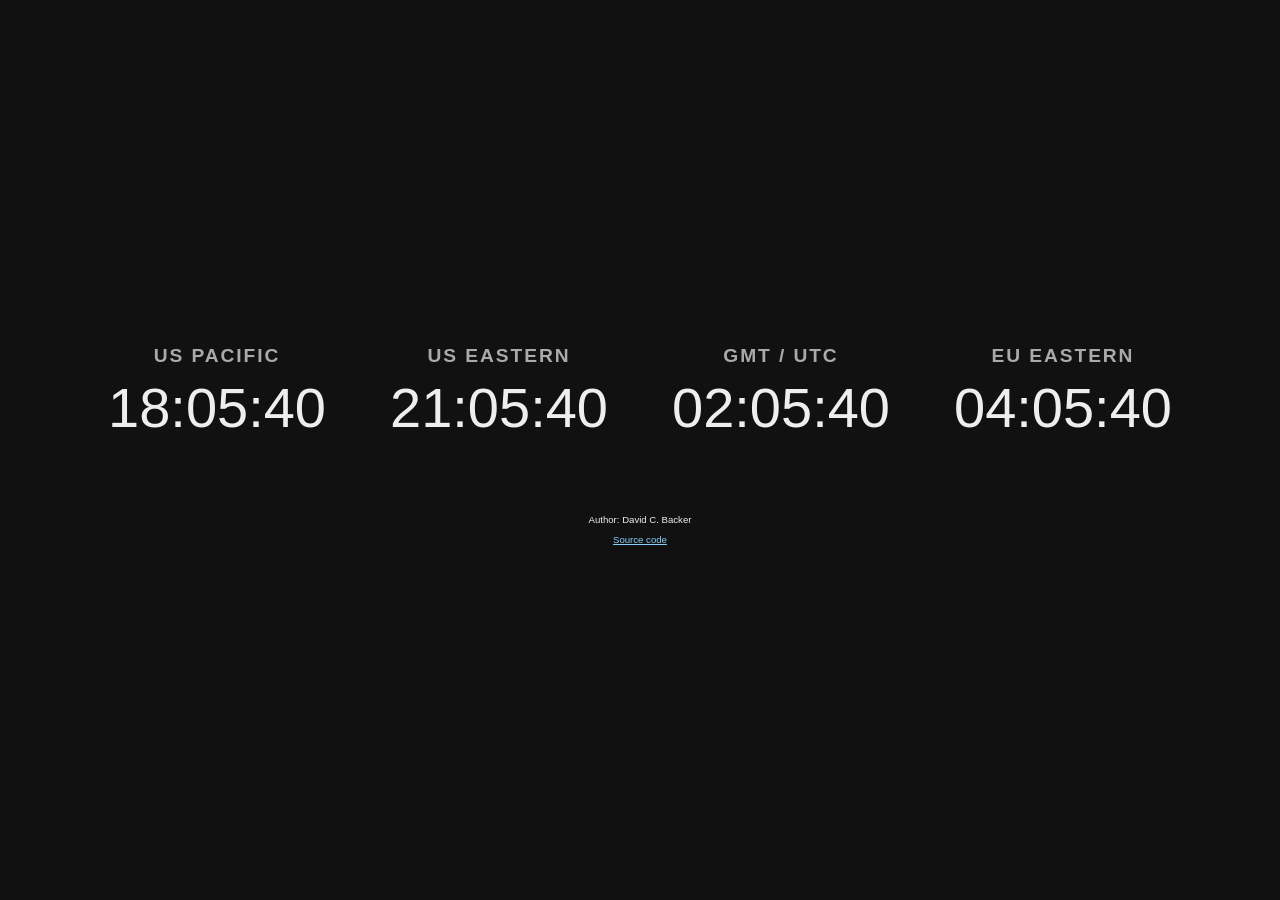
<file: index.html>
<!DOCTYPE html>
<html lang="en">
<head>
    <meta charset="UTF-8">
    <meta name="viewport" content="width=device-width, initial-scale=1.0">
    <title>Time Now</title>
    <script src="script.js"></script>
    <link rel="stylesheet" href="style.css">
</head>
<body>
    <div class="clocks">
        <div class="clock">
            <h2>US Pacific</h2>
            <div class="time" id="us-pacific">--:--:--</div>
        </div>
        <div class="clock">
            <h2>US Eastern</h2>
            <div class="time" id="us-eastern">--:--:--</div>
        </div>
        <div class="clock">
            <h2>GMT / UTC</h2>
            <div class="time" id="gmt">--:--:--</div>
        </div>
        <div class="clock">
            <h2>EU Eastern</h2>
            <div class="time" id="eu-eastern">--:--:--</div>
        </div>
    </div>
    <script>
        tick();
        setInterval(tick, 1000);
    </script>
    <footer>
        <p>Author: David C. Backer</p>
        <p><a href="https://github.com/davidcbacker/time">Source code</a></p>
    </footer>
</body>
</html>
</file>
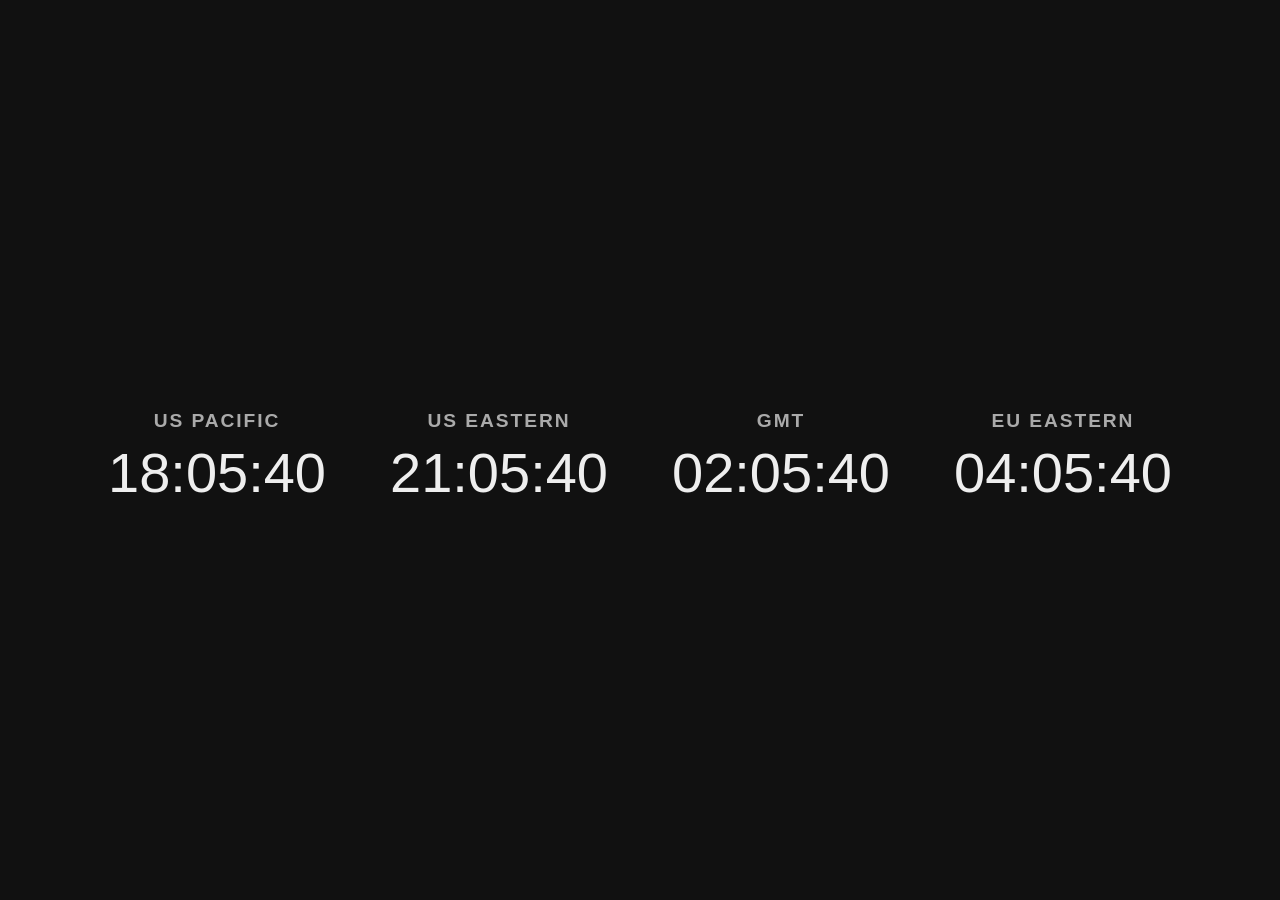
<file: docs/index.html>
<!DOCTYPE html>
<html>
<head>
    <meta charset="UTF-8">
    <meta name="viewport" content="width=device-width, initial-scale=1.0">
    <title>Time Now</title>
    <script src="script.js"></script>
    <link rel="stylesheet" href="style.css">
</head>
<body>
    <div class="clocks">
        <div class="clock">
            <h2>US Pacific</h2>
            <div class="time" id="us-pacific">--:--:--</div>
        </div>
        <div class="clock">
            <h2>US Eastern</h2>
            <div class="time" id="us-eastern">--:--:--</div>
        </div>
        <div class="clock">
            <h2>GMT</h2>
            <div class="time" id="gmt">--:--:--</div>
        </div>
        <div class="clock">
            <h2>EU Eastern</h2>
            <div class="time" id="eu-eastern">--:--:--</div>
        </div>
    </div>
    <script>
        tick();
        setInterval(tick, 1000);
    </script>
</body>
</html>
</file>
<file: style.css>
body {
    align-items: center;
    background: #111;
    box-sizing: border-box;
    color: #eee;
    display: flex;
    flex-direction: column;
    font-family: sans-serif;
    justify-content: center;
    margin: 0;
    min-height: 100vh;
    padding: 2rem 0;
}

a:link {
    color: lightskyblue;
}

a:visited {
    color: #6d4b8d;
}

a:hover {
    color: white;
}

a:active {
    color: #ff4040;
    font-weight:normal;
    text-decoration:none;
}

.clocks {
    display: flex;
    flex-wrap: wrap;
    gap: 4rem;
    justify-content: center;
    text-align: center;
}

h2 {
    color: #aaa;
    font-size: 1.2rem;
    letter-spacing: 0.1em;
    margin-bottom: 0.5rem;
    text-transform: uppercase;
}

.clock .time {
    font-size: 3.5rem;
    font-variant-numeric:
    tabular-nums;
}

footer {
    font-size: 0.6rem;
    margin-top: 4rem;
    padding-bottom: 1rem;
    text-align: center;
}
</file>
<file: docs/style.css>
body {
    font-family: sans-serif;
    display: flex;
    justify-content: center;
    align-items: center;
    min-height: 100vh;
    margin: 0;
    padding: 2rem 0;
    box-sizing: border-box;
    background: #111;
    color: #eee;
}

div.clocks {
    display: flex;
    flex-wrap: wrap;
    justify-content: center;
    gap: 4rem;
    text-align: center;
}

div.clock h2 {
    font-size: 1.2rem;
    text-transform: uppercase;
    letter-spacing: 0.1em;
    color: #aaa;
    margin-bottom: 0.5rem;
}

div.clock div.time {
    font-size: 3.5rem;
    font-variant-numeric:
    tabular-nums;
}
</file>
